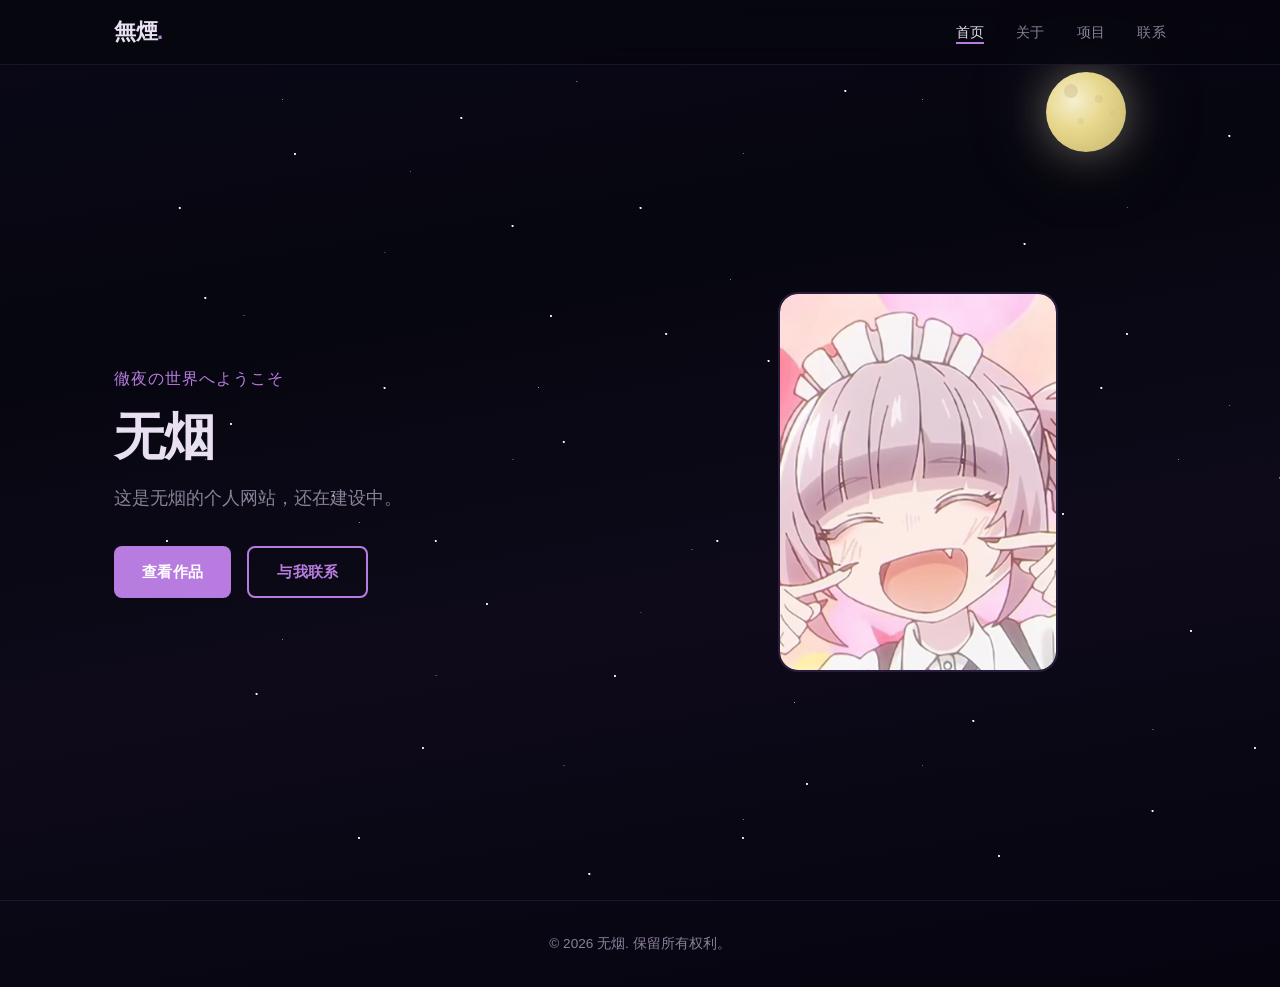
<file: index.html>
<!DOCTYPE html>
<html lang="zh-CN">
<head>
  <meta charset="UTF-8">
  <meta name="viewport" content="width=device-width, initial-scale=1.0">
  <title>无烟 — 个人网站</title>
  <link rel="icon" type="image/svg+xml" href="img/favicon.svg">
  <link rel="stylesheet" href="css/style.css">

</head>
<body>

  <!-- 夜空背景 -->
  <div class="night-sky">
    <div class="moon"></div>
    <div class="stars-layer stars-slow"></div>
    <div class="stars-layer stars-mid"></div>
    <div class="stars-layer stars-fast"></div>
  </div>

  <!-- 导航栏 -->
  <nav class="navbar">
    <div class="container">
      <a href="index.html" class="logo">無煙<span>.</span></a>

      <button class="menu-toggle" aria-label="切换菜单">
        <span></span><span></span><span></span>
      </button>

      <ul class="nav-links">
        <li><a href="index.html" class="active">首页</a></li>
        <li><a href="about.html">关于</a></li>
        <li><a href="projects.html">项目</a></li>
        <li><a href="contact.html">联系</a></li>
      </ul>
    </div>
  </nav>

  <!-- 首屏区域 -->
  <section class="hero">
    <div class="container">
      <div class="hero-content">
        <p class="hero-greeting">徹夜の世界へようこそ</p>
        <h1 class="hero-name">无烟</h1>
        <p class="hero-tagline">
          这是无烟的个人网站，还在建设中。
        </p>
        <div class="hero-actions">
          <a href="projects.html" class="btn btn-primary">查看作品</a>
          <a href="contact.html" class="btn btn-outline">与我联系</a>
        </div>
      </div>

      <div class="hero-visual">
        <div class="character-frame">
          <img src="img/qicaotupian.jpg" alt="七草荠" class="character-img">
          <div class="character-glow"></div>
        </div>
      </div>
    </div>
  </section>

  <footer>
    <p>&copy; 2026 无烟. 保留所有权利。</p>
  </footer>

  <script src="js/main.js"></script>
</body>
</html>
</file>
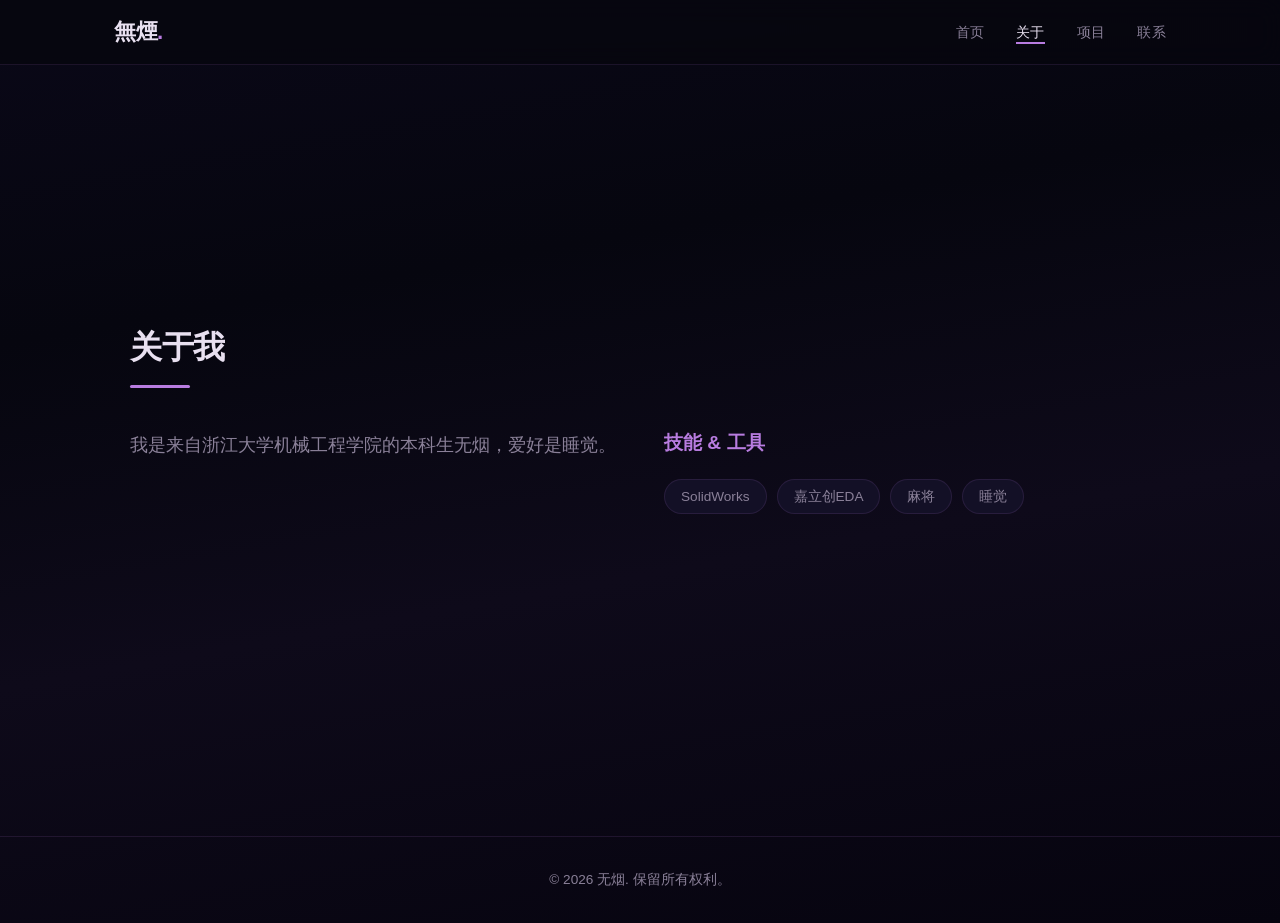
<file: about.html>
<!DOCTYPE html>
<html lang="zh-CN">
<head>
  <meta charset="UTF-8">
  <meta name="viewport" content="width=device-width, initial-scale=1.0">
  <title>关于 — 无烟</title>
  <link rel="icon" type="image/svg+xml" href="img/favicon.svg">
  <link rel="stylesheet" href="css/style.css">

</head>
<body>

  <nav class="navbar">
    <div class="container">
      <a href="index.html" class="logo">無煙<span>.</span></a>
      <button class="menu-toggle" aria-label="切换菜单">
        <span></span><span></span><span></span>
      </button>
      <ul class="nav-links">
        <li><a href="index.html">首页</a></li>
        <li><a href="about.html" class="active">关于</a></li>
        <li><a href="projects.html">项目</a></li>
        <li><a href="contact.html">联系</a></li>
      </ul>
    </div>
  </nav>

  <section class="page-section">
    <div class="container">
      <h2 class="section-title">关于我</h2>
      <div class="section-line"></div>

      <div class="about-grid">
        <div>
          <p class="about-text">
            我是来自浙江大学机械工程学院的本科生无烟，爱好是睡觉。
          </p>
        </div>

        <div>
          <h3 class="about-skills-title">技能 &amp; 工具</h3>
          <div class="skills-list">
            <span class="skill-tag">SolidWorks</span>
            <span class="skill-tag">嘉立创EDA</span>
            <span class="skill-tag">麻将</span>
            <span class="skill-tag">睡觉</span>
          </div>
        </div>
      </div>
    </div>
  </section>

  <footer>
    <p>&copy; 2026 无烟. 保留所有权利。</p>
  </footer>

  <script src="js/main.js"></script>
</body>
</html>
</file>
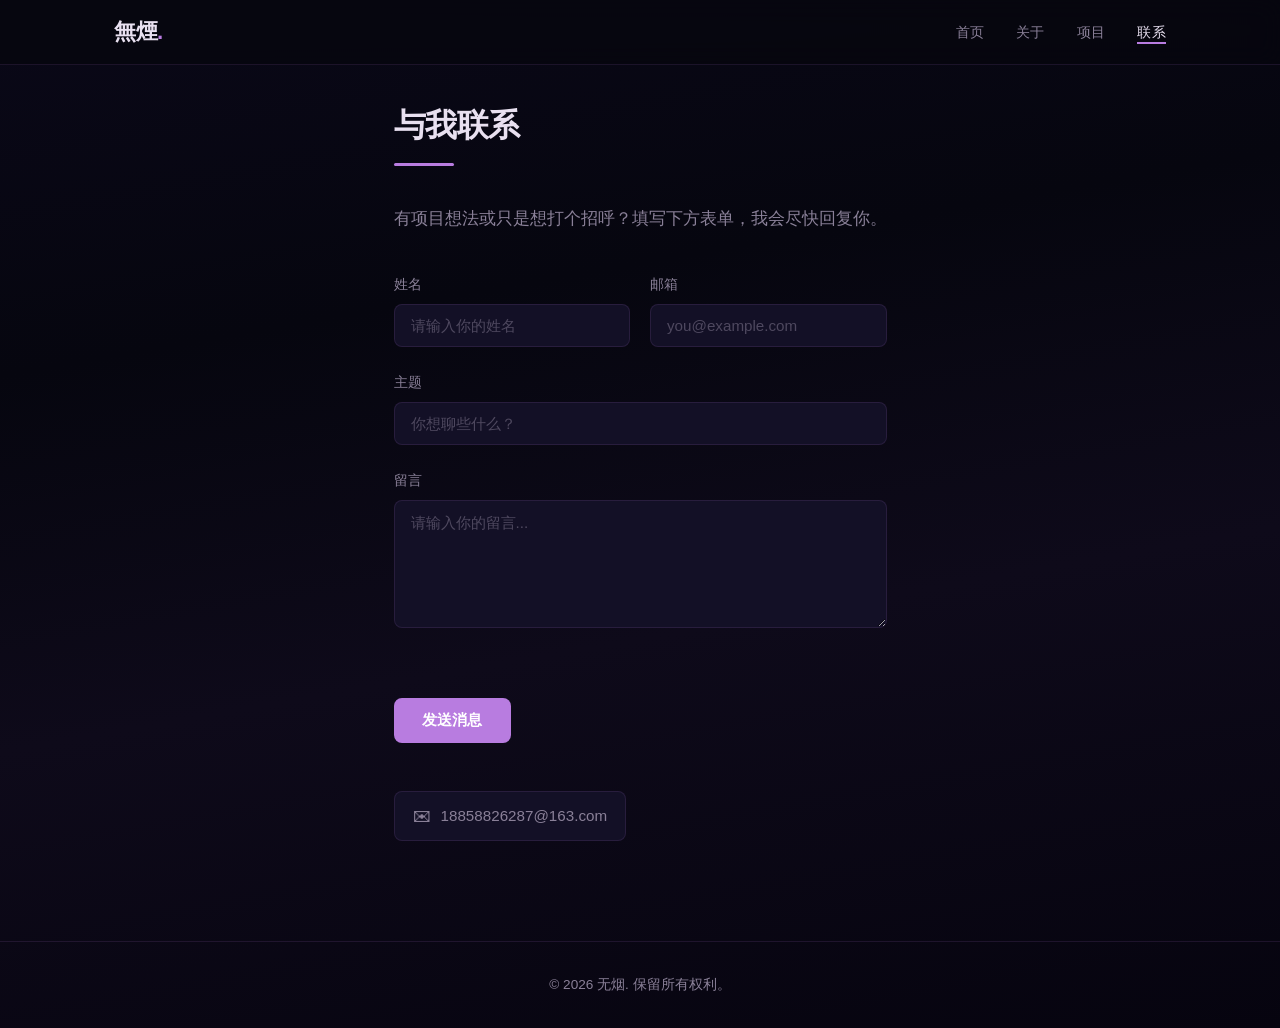
<file: contact.html>
<!DOCTYPE html>
<html lang="zh-CN">
<head>
  <meta charset="UTF-8">
  <meta name="viewport" content="width=device-width, initial-scale=1.0">
  <title>联系 — 无烟</title>
  <link rel="icon" type="image/svg+xml" href="img/favicon.svg">
  <link rel="stylesheet" href="css/style.css">

</head>
<body>

  <nav class="navbar">
    <div class="container">
      <a href="index.html" class="logo">無煙<span>.</span></a>
      <button class="menu-toggle" aria-label="切换菜单">
        <span></span><span></span><span></span>
      </button>
      <ul class="nav-links">
        <li><a href="index.html">首页</a></li>
        <li><a href="about.html">关于</a></li>
        <li><a href="projects.html">项目</a></li>
        <li><a href="contact.html" class="active">联系</a></li>
      </ul>
    </div>
  </nav>

  <section class="page-section">
    <div class="container">
      <h2 class="section-title">与我联系</h2>
      <div class="section-line"></div>

      <p class="contact-intro">
        有项目想法或只是想打个招呼？填写下方表单，我会尽快回复你。
      </p>

      <form class="contact-form" id="contact-form" action="https://formspree.io/f/mojgkznl" method="POST">
        <div class="form-row">
          <div class="form-group">
            <label for="name">姓名</label>
            <input type="text" id="name" name="name" placeholder="请输入你的姓名" required>
          </div>
          <div class="form-group">
            <label for="email">邮箱</label>
            <input type="email" id="email" name="email" placeholder="you@example.com" required>
          </div>
        </div>

        <div class="form-group">
          <label for="subject">主题</label>
          <input type="text" id="subject" name="subject" placeholder="你想聊些什么？">
        </div>

        <div class="form-group">
          <label for="message">留言</label>
          <textarea id="message" name="message" rows="6" placeholder="请输入你的留言..." required></textarea>
        </div>

        <p class="form-status" id="form-status"></p>
        <button type="submit" class="btn btn-primary" id="submit-btn">发送消息</button>
      </form>

      <div class="contact-links">
        <a href="mailto:18858826287@163.com" class="contact-link">
          <span class="contact-icon">✉</span> 18858826287@163.com
        </a>      </div>
    </div>
  </section>

  <footer>
    <p>&copy; 2026 无烟. 保留所有权利。</p>
  </footer>

  <script src="js/main.js"></script>
</body>
</html>
</file>
<file: css/style.css>
/* ===== CSS Custom Properties ===== */
:root {
  --bg-primary: #06060f;
  --bg-secondary: #0e0c1a;
  --bg-card: #131026;
  --accent: #b87ce0;
  --accent-secondary: #e071d3;
  --accent-glow: rgba(184, 124, 224, 0.25);
  --text-primary: #e8e0f0;
  --text-muted: #8a8098;
  --border: rgba(184, 124, 224, 0.12);
  --radius: 12px;
  --transition: 0.25s ease;
  --max-width: 1100px;
}

/* ===== Reset & Base ===== */
*,
*::before,
*::after {
  box-sizing: border-box;
  margin: 0;
  padding: 0;
}

html {
  scroll-behavior: smooth;
}

body {
  font-family: -apple-system, BlinkMacSystemFont, 'Segoe UI', 'PingFang SC', 'Microsoft YaHei', sans-serif;
  background: linear-gradient(170deg, #0a0818 0%, #06060f 30%, #0e0a1a 60%, #06040f 100%);
  color: var(--text-primary);
  line-height: 1.6;
  min-height: 100vh;
  animation: pageFadeIn 0.5s ease;
}

@keyframes pageFadeIn {
  from { opacity: 0; }
  to { opacity: 1; }
}

a {
  color: var(--accent);
  text-decoration: none;
  transition: color var(--transition);
}

@media (hover: hover) {
  a:hover {
    color: var(--accent-secondary);
  }
}

img {
  max-width: 100%;
  display: block;
}

/* ===== Navigation ===== */
.navbar {
  position: fixed;
  top: 0;
  left: 0;
  right: 0;
  z-index: 100;
  background: rgba(6, 6, 15, 0.85);
  backdrop-filter: blur(12px);
  border-bottom: 1px solid var(--border);
}

.navbar .container {
  display: flex;
  align-items: center;
  justify-content: space-between;
  height: 64px;
  max-width: var(--max-width);
  margin: 0 auto;
  padding: 0 24px;
}

.logo {
  font-size: 1.4rem;
  font-weight: 700;
  color: var(--text-primary);
  letter-spacing: -0.5px;
}

.logo span {
  color: var(--accent);
}

.nav-links {
  display: flex;
  list-style: none;
  gap: 32px;
}

.nav-links a {
  color: var(--text-muted);
  font-size: 0.9rem;
  font-weight: 500;
  letter-spacing: 0.3px;
  position: relative;
  transition: color 0.2s ease;
}

.nav-links a.active {
  color: var(--text-primary);
}

@media (hover: hover) {
  .nav-links a:hover {
    color: var(--text-primary);
  }
}

.nav-links a::after {
  content: '';
  position: absolute;
  bottom: -4px;
  left: 0;
  width: 0;
  height: 2px;
  background: var(--accent);
  transition: width 0.2s ease;
}

.nav-links a.active::after {
  width: 100%;
}

@media (hover: hover) {
  .nav-links a:hover::after {
    width: 100%;
  }
}

/* Mobile menu toggle */
.menu-toggle {
  display: none;
  flex-direction: column;
  gap: 5px;
  cursor: pointer;
  background: none;
  border: none;
  padding: 4px;
}

.menu-toggle span {
  display: block;
  width: 24px;
  height: 2px;
  background: var(--text-primary);
  border-radius: 2px;
  transition: var(--transition);
}

/* ===== Container ===== */
.container {
  max-width: var(--max-width);
  margin: 0 auto;
  padding: 0 24px;
}

/* ===== Night Sky Background ===== */
.night-sky {
  position: fixed;
  inset: 0;
  pointer-events: none;
  z-index: 0;
  overflow: hidden;
}

/* Moon */
.moon {
  position: absolute;
  top: 8%;
  right: 12%;
  width: 80px;
  height: 80px;
  border-radius: 50%;
  background: radial-gradient(circle at 35% 35%, #f5f0d0, #e8d88e 40%, #c4b56a 100%);
  box-shadow:
    0 0 40px rgba(245, 240, 208, 0.3),
    0 0 80px rgba(245, 240, 208, 0.15),
    0 0 120px rgba(200, 180, 120, 0.1);
  animation: moonPulse 4s ease-in-out infinite;
}

.moon::before {
  content: '';
  position: absolute;
  top: 12px;
  left: 18px;
  width: 14px;
  height: 14px;
  border-radius: 50%;
  background: rgba(200, 180, 130, 0.4);
  box-shadow:
    28px 8px 0 -3px rgba(200, 180, 130, 0.3),
    42px 22px 0 -4px rgba(200, 180, 130, 0.2),
    10px 30px 0 -4px rgba(200, 180, 130, 0.25);
}

/* Star Layers */
.stars-layer {
  position: absolute;
  inset: 0;
}

.stars-slow {
  --star-size: 1.5px;
  --star-count: 60;
  animation: twinkleSlow 3s ease-in-out infinite;
}

.stars-mid {
  --star-size: 1px;
  --star-count: 80;
  animation: twinkleMid 2s ease-in-out infinite;
}

.stars-fast {
  --star-size: 1px;
  --star-count: 50;
  animation: twinkleFast 1.5s ease-in-out infinite;
}

.stars-layer::before {
  content: '';
  position: absolute;
  width: var(--star-size);
  height: var(--star-size);
  border-radius: 50%;
  background: white;
  top: 5%;
  left: 8%;
  box-shadow:
    15vw 12vh 0 white,
    28vw 8vh 0 white,
    42vw 18vh 0 white,
    58vw 5vh 0 white,
    72vw 22vh 0 white,
    88vw 10vh 0 white,
    8vw 28vh 0 white,
    22vw 38vh 0 white,
    35vw 30vh 0 white,
    52vw 35vh 0 white,
    65vw 45vh 0 white,
    80vw 32vh 0 white,
    92vw 48vh 0 white,
    5vw 55vh 0 white,
    18vw 50vh 0 white,
    30vw 62vh 0 white,
    48vw 55vh 0 white,
    60vw 68vh 0 white,
    75vw 52vh 0 white,
    85vw 65vh 0 white,
    95vw 58vh 0 white,
    12vw 72vh 0 white,
    25vw 78vh 0 white,
    40vw 70vh 0 white,
    55vw 82vh 0 white,
    68vw 75vh 0 white,
    82vw 85vh 0 white,
    90vw 78vh 0 white,
    20vw 88vh 0 white,
    38vw 92vh 0 white,
    50vw 88vh 0 white,
    70vw 90vh 0 white,
    6vw 18vh 0 white,
    32vw 20vh 0 white,
    44vw 32vh 0 white,
    62vw 28vh 0 white,
    78vw 38vh 0 white,
    10vw 42vh 0 white,
    26vw 55vh 0 white,
    36vw 44vh 0 white;
}

.stars-mid::before {
  top: 3%;
  left: 12%;
  box-shadow:
    10vw 8vh 0 rgba(255,255,255,0.7),
    20vw 16vh 0 rgba(255,255,255,0.5),
    33vw 6vh 0 rgba(255,255,255,0.8),
    46vw 14vh 0 rgba(255,255,255,0.6),
    60vw 8vh 0 rgba(255,255,255,0.7),
    76vw 20vh 0 rgba(255,255,255,0.5),
    90vw 6vh 0 rgba(255,255,255,0.6),
    7vw 32vh 0 rgba(255,255,255,0.7),
    18vw 25vh 0 rgba(255,255,255,0.5),
    30vw 40vh 0 rgba(255,255,255,0.8),
    45vw 28vh 0 rgba(255,255,255,0.6),
    56vw 38vh 0 rgba(255,255,255,0.7),
    70vw 30vh 0 rgba(255,255,255,0.5),
    84vw 42vh 0 rgba(255,255,255,0.6),
    94vw 28vh 0 rgba(255,255,255,0.7),
    4vw 48vh 0 rgba(255,255,255,0.5),
    16vw 55vh 0 rgba(255,255,255,0.8),
    28vw 48vh 0 rgba(255,255,255,0.6),
    42vw 58vh 0 rgba(255,255,255,0.7),
    54vw 50vh 0 rgba(255,255,255,0.5),
    68vw 60vh 0 rgba(255,255,255,0.6),
    80vw 48vh 0 rgba(255,255,255,0.7),
    92vw 58vh 0 rgba(255,255,255,0.5),
    10vw 68vh 0 rgba(255,255,255,0.6),
    22vw 72vh 0 rgba(255,255,255,0.7),
    38vw 65vh 0 rgba(255,255,255,0.5),
    50vw 75vh 0 rgba(255,255,255,0.8),
    64vw 68vh 0 rgba(255,255,255,0.6),
    78vw 78vh 0 rgba(255,255,255,0.7),
    88vw 70vh 0 rgba(255,255,255,0.5),
    32vw 82vh 0 rgba(255,255,255,0.6),
    46vw 88vh 0 rgba(255,255,255,0.7),
    60vw 82vh 0 rgba(255,255,255,0.5);
}

/* Star Twinkle Animations */
@keyframes twinkleSlow {
  0%, 100% { opacity: 0.7; }
  50% { opacity: 1; }
}

@keyframes twinkleMid {
  0%, 100% { opacity: 0.5; }
  25% { opacity: 0.9; }
  75% { opacity: 0.4; }
}

@keyframes twinkleFast {
  0%, 100% { opacity: 0.6; }
  33% { opacity: 1; }
  66% { opacity: 0.3; }
}

@keyframes moonPulse {
  0%, 100% { box-shadow: 0 0 40px rgba(245, 240, 208, 0.3), 0 0 80px rgba(245, 240, 208, 0.15), 0 0 120px rgba(200, 180, 120, 0.1); }
  50% { box-shadow: 0 0 55px rgba(245, 240, 208, 0.4), 0 0 100px rgba(245, 240, 208, 0.22), 0 0 140px rgba(200, 180, 120, 0.15); }
}

/* ===== Hero Section ===== */
.hero {
  min-height: 100vh;
  display: flex;
  align-items: center;
  padding-top: 64px;
  position: relative;
  z-index: 1;
}

.hero .container {
  display: grid;
  grid-template-columns: 1fr 1fr;
  gap: 60px;
  align-items: center;
  width: 100%;
}

.hero-content {
  animation: fadeInUp 0.8s ease;
}

.hero-greeting {
  font-size: 1rem;
  color: var(--accent);
  font-weight: 500;
  letter-spacing: 1px;
  margin-bottom: 16px;
  text-transform: uppercase;
}

.hero-name {
  font-size: 3.2rem;
  font-weight: 800;
  line-height: 1.15;
  margin-bottom: 16px;
  letter-spacing: -1px;
}

.hero-name span {
  display: block;
  color: var(--accent);
}

.hero-tagline {
  font-size: 1.15rem;
  color: var(--text-muted);
  max-width: 460px;
  margin-bottom: 32px;
  line-height: 1.7;
}

.hero-actions {
  display: flex;
  gap: 16px;
  flex-wrap: wrap;
}

.btn {
  display: inline-flex;
  align-items: center;
  justify-content: center;
  padding: 12px 28px;
  border-radius: 8px;
  font-size: 0.95rem;
  font-weight: 600;
  letter-spacing: 0.3px;
  cursor: pointer;
  border: none;
  transition: all var(--transition);
}

.btn-primary {
  background: var(--accent);
  color: #fff;
}

@media (hover: hover) {
  .btn-primary:hover {
    background: #9e5fc7;
    color: #fff;
    transform: translateY(-1px);
    box-shadow: 0 4px 20px rgba(184, 124, 224, 0.35);
  }
}

.btn-outline {
  background: transparent;
  color: var(--accent);
  border: 2px solid var(--accent);
}

@media (hover: hover) {
  .btn-outline:hover {
    background: rgba(184, 124, 224, 0.08);
    color: var(--accent);
    transform: translateY(-1px);
  }
}

/* Photo placeholder (sub-pages) */
.hero-visual {
  display: flex;
  justify-content: center;
  align-items: center;
  animation: fadeInUp 0.8s ease 0.15s both;
}

.photo-placeholder {
  width: 300px;
  height: 300px;
  border-radius: 50%;
  background: var(--bg-card);
  border: 3px solid var(--border);
  display: flex;
  align-items: center;
  justify-content: center;
  position: relative;
  overflow: hidden;
}

.photo-placeholder::before {
  content: '';
  position: absolute;
  inset: -4px;
  border-radius: 50%;
  background: conic-gradient(var(--accent), var(--accent-secondary), var(--accent));
  opacity: 0.3;
  filter: blur(20px);
}

.photo-placeholder .placeholder-icon {
  position: relative;
  z-index: 1;
  font-size: 5rem;
  color: var(--text-muted);
  opacity: 0.5;
}

/* Character Frame */
.character-frame {
  position: relative;
  width: 280px;
  height: 380px;
  border-radius: 20px;
  background: var(--bg-card);
  border: 2px solid var(--border);
  overflow: hidden;
  display: flex;
  align-items: center;
  justify-content: center;
}

.character-frame::before {
  content: '';
  position: absolute;
  inset: -2px;
  border-radius: 22px;
  background: linear-gradient(180deg, var(--accent), var(--accent-secondary), transparent 70%);
  opacity: 0.3;
  z-index: 0;
}

.character-placeholder {
  position: relative;
  z-index: 1;
  text-align: center;
  display: flex;
  flex-direction: column;
  align-items: center;
  gap: 8px;
}

.character-placeholder span {
  font-size: 1.6rem;
  font-weight: 700;
  color: var(--text-primary);
  letter-spacing: 2px;
}

.character-placeholder small {
  font-size: 0.8rem;
  color: var(--text-muted);
  letter-spacing: 1px;
  font-weight: 400;
}

.character-img {
  position: relative;
  z-index: 1;
  width: 100%;
  height: 100%;
  object-fit: cover;
  border-radius: 18px;
  display: block;
}

.character-glow {
  position: absolute;
  bottom: -30px;
  left: 50%;
  transform: translateX(-50%);
  width: 200px;
  height: 60px;
  background: radial-gradient(ellipse, rgba(224, 113, 211, 0.2), transparent);
  filter: blur(8px);
}

/* ===== About Page ===== */
.about-grid {
  display: grid;
  grid-template-columns: 1fr 1fr;
  gap: 48px;
  align-items: start;
}

.about-text {
  color: var(--text-muted);
  font-size: 1.15rem;
  line-height: 1.9;
}

.about-skills-title {
  font-size: 1.2rem;
  margin-bottom: 20px;
  color: var(--accent);
}

.skills-list {
  display: flex;
  flex-wrap: wrap;
  gap: 10px;
}

/* ===== Section Styles (shared) ===== */
.page-section {
  padding: 100px 0;
  min-height: calc(100vh - 64px);
  display: flex;
  align-items: center;
}

.section-title {
  font-size: 2rem;
  font-weight: 700;
  margin-bottom: 12px;
  letter-spacing: -0.5px;
}

.section-line {
  width: 60px;
  height: 3px;
  background: var(--accent);
  border-radius: 2px;
  margin-bottom: 40px;
}

/* ===== Skill Tags ===== */
.skill-tag {
  display: inline-block;
  padding: 6px 16px;
  background: var(--bg-card);
  border: 1px solid var(--border);
  border-radius: 20px;
  font-size: 0.85rem;
  color: var(--text-muted);
  transition: all var(--transition);
}

@media (hover: hover) {
  .skill-tag:hover {
    border-color: var(--accent);
    color: var(--accent);
  }
}

/* ===== Live Weather in Project Card ===== */
.live-weather {
  text-align: center;
  display: flex;
  flex-direction: column;
  align-items: center;
  gap: 4px;
}

.live-weather-city {
  font-size: 0.85rem;
  font-weight: 600;
  color: var(--accent);
  margin-bottom: 2px;
}

.live-weather-icon {
  width: 56px;
  height: 56px;
}

.live-weather-temp {
  font-size: 2rem;
  font-weight: 700;
  color: var(--text-primary);
  line-height: 1;
}

.live-weather-desc {
  font-size: 0.9rem;
  color: var(--text-muted);
  text-transform: capitalize;
}

.live-weather-detail {
  font-size: 0.8rem;
  color: var(--accent);
  margin-top: 2px;
}

/* ===== Projects Grid ===== */
.projects-grid {
  display: grid;
  grid-template-columns: repeat(3, 1fr);
  gap: 28px;
}

.project-card {
  background: var(--bg-card);
  border: 1px solid var(--border);
  border-radius: var(--radius);
  overflow: hidden;
  transition: transform 0.2s ease, box-shadow 0.2s ease, border-color 0.2s ease;
  display: flex;
  flex-direction: column;
}

@media (hover: hover) {
  .project-card:hover {
    border-color: var(--accent);
    transform: translateY(-6px);
    box-shadow: 0 12px 40px rgba(184, 124, 224, 0.15);
  }
}

.project-image {
  height: 200px;
  background: linear-gradient(145deg, var(--bg-secondary), var(--bg-card));
  display: flex;
  align-items: center;
  justify-content: center;
}

.project-placeholder {
  font-size: 3.5rem;
  opacity: 0.6;
  transition: transform var(--transition);
}

@media (hover: hover) {
  .project-card:hover .project-placeholder {
    transform: scale(1.1);
  }
}

.project-img {
  width: 100%;
  height: 100%;
  object-fit: cover;
}

.project-image video.project-img {
  object-fit: contain;
  background: #000;
  padding: 16px;
}

.project-info {
  padding: 24px;
  display: flex;
  flex-direction: column;
  flex: 1;
}

.project-category {
  display: inline-block;
  font-size: 0.75rem;
  font-weight: 600;
  letter-spacing: 1.5px;
  text-transform: uppercase;
  color: var(--accent);
  margin-bottom: 10px;
}

.project-title {
  font-size: 1.25rem;
  font-weight: 600;
  margin-bottom: 10px;
}

.project-desc {
  color: var(--text-muted);
  font-size: 0.92rem;
  line-height: 1.7;
  margin-bottom: 16px;
}

.project-tags {
  display: flex;
  flex-wrap: wrap;
  gap: 8px;
  margin-bottom: 20px;
}

.project-tags span {
  font-size: 0.78rem;
  padding: 4px 10px;
  background: rgba(184, 124, 224, 0.1);
  color: var(--accent);
  border-radius: 4px;
}

.project-links {
  display: flex;
  align-items: center;
  gap: 12px;
  margin-top: auto;
  padding-top: 8px;
  flex-wrap: wrap;
}

/* ===== Contact Form ===== */
.contact-intro {
  color: var(--text-muted);
  font-size: 1.05rem;
  max-width: 520px;
  margin-bottom: 40px;
}

.contact-form {
  max-width: 600px;
}

.form-row {
  display: grid;
  grid-template-columns: 1fr 1fr;
  gap: 20px;
}

.form-group {
  margin-bottom: 24px;
}

.form-group label {
  display: block;
  font-size: 0.9rem;
  font-weight: 500;
  margin-bottom: 8px;
  color: var(--text-muted);
}

.form-group input,
.form-group textarea {
  width: 100%;
  padding: 12px 16px;
  background: var(--bg-card);
  border: 1px solid var(--border);
  border-radius: 8px;
  color: var(--text-primary);
  font-family: inherit;
  font-size: 0.95rem;
  transition: border-color var(--transition);
  outline: none;
}

.form-group input:focus,
.form-group textarea:focus {
  border-color: var(--accent);
}

.form-group input::placeholder,
.form-group textarea::placeholder {
  color: rgba(138, 128, 152, 0.5);
}

/* Contact Links */
.contact-links {
  margin-top: 48px;
  display: flex;
  gap: 28px;
  flex-wrap: wrap;
}

.contact-link {
  display: flex;
  align-items: center;
  gap: 10px;
  color: var(--text-muted);
  font-size: 0.95rem;
  padding: 10px 18px;
  background: var(--bg-card);
  border: 1px solid var(--border);
  border-radius: 8px;
  transition: all var(--transition);
  word-break: break-all;
}

@media (hover: hover) {
  .contact-link:hover {
    color: var(--accent);
    border-color: var(--accent);
    background: rgba(184, 124, 224, 0.05);
  }
}

.contact-icon {
  font-size: 1.1rem;
}

/* Form Status */
.form-status {
  min-height: 22px;
  margin-bottom: 16px;
  font-size: 0.9rem;
  font-weight: 500;
}

.form-status.success {
  color: #6ee07e;
}

.form-status.error {
  color: #e0716e;
}

/* ===== Footer ===== */
footer {
  position: relative;
  z-index: 1;
  text-align: center;
  padding: 32px 24px;
  border-top: 1px solid var(--border);
  color: var(--text-muted);
  font-size: 0.85rem;
}

/* ===== Animations ===== */
@keyframes fadeInUp {
  from {
    opacity: 0;
    transform: translateY(24px);
  }
  to {
    opacity: 1;
    transform: translateY(0);
  }
}

/* ===== Responsive ===== */
@media (max-width: 1024px) {
  .projects-grid {
    grid-template-columns: repeat(2, 1fr);
  }
}

@media (max-width: 768px) {
  .page-section {
    padding: 80px 0;
    min-height: auto;
    min-height: 100dvh;
    align-items: flex-start;
  }

  .section-title {
    font-size: 1.6rem;
  }

  .hero .container {
    grid-template-columns: 1fr;
    text-align: center;
    gap: 40px;
  }

  .hero-visual {
    order: -1;
  }

  .photo-placeholder,
  .character-frame {
    width: 200px;
    height: 260px;
  }

  .hero-greeting {
    font-size: 0.85rem;
  }

  .hero-name {
    font-size: 2.4rem;
  }

  .hero-tagline {
    margin: 0 auto 32px;
    font-size: 1rem;
  }

  .hero-actions {
    justify-content: center;
  }

  .project-links .btn-outline {
    padding: 8px 14px;
    font-size: 0.8rem;
  }

  .about-grid {
    grid-template-columns: 1fr;
    gap: 36px;
  }

  .about-text {
    font-size: 1.05rem;
  }

  .projects-grid {
    grid-template-columns: 1fr;
  }

  .project-image {
    height: 140px;
  }

  .moon {
    width: 50px;
    height: 50px;
    top: 6%;
    right: 8%;
    animation: none;
  }

  .stars-fast {
    animation: none;
  }

  .stars-fast::before {
    width: 0;
    height: 0;
  }

  .nav-links {
    position: fixed;
    top: 64px;
    left: 0;
    right: 0;
    background: rgba(6, 6, 15, 0.95);
    backdrop-filter: blur(12px);
    flex-direction: column;
    align-items: center;
    gap: 0;
    padding: 24px 0;
    border-bottom: 1px solid var(--border);
    transform: translateY(-100%);
    opacity: 0;
    pointer-events: none;
    transition: all 0.3s ease;
  }

  .nav-links.open {
    transform: translateY(0);
    opacity: 1;
    pointer-events: auto;
  }

  .nav-links li {
    width: 100%;
    text-align: center;
  }

  .nav-links a {
    display: block;
    padding: 14px 0;
    font-size: 1.05rem;
  }

  .menu-toggle {
    display: flex;
  }
}

@media (max-width: 480px) {
  .container {
    padding: 0 16px;
  }

  .page-section {
    padding: 60px 0;
  }

  .hero-greeting {
    font-size: 0.75rem;
    letter-spacing: 0.5px;
  }

  .hero-name {
    font-size: 1.7rem;
  }

  .hero-tagline {
    font-size: 0.9rem;
  }

  .hero-actions {
    flex-direction: column;
  }

  .btn {
    width: 100%;
  }

  .character-frame {
    width: 180px;
    height: 240px;
  }

  .project-links {
    flex-direction: column;
    align-items: flex-start;
    gap: 10px;
  }

  .project-links .btn-outline {
    width: 100%;
    text-align: center;
  }

  .form-row {
    grid-template-columns: 1fr;
  }

  .contact-links {
    flex-direction: column;
    gap: 12px;
  }

  .contact-link {
    width: 100%;
    justify-content: center;
    font-size: 0.85rem;
  }

  .contact-intro {
    font-size: 0.95rem;
  }

  .moon {
    width: 36px;
    height: 36px;
    top: 5%;
    right: 6%;
  }
}
</file>
